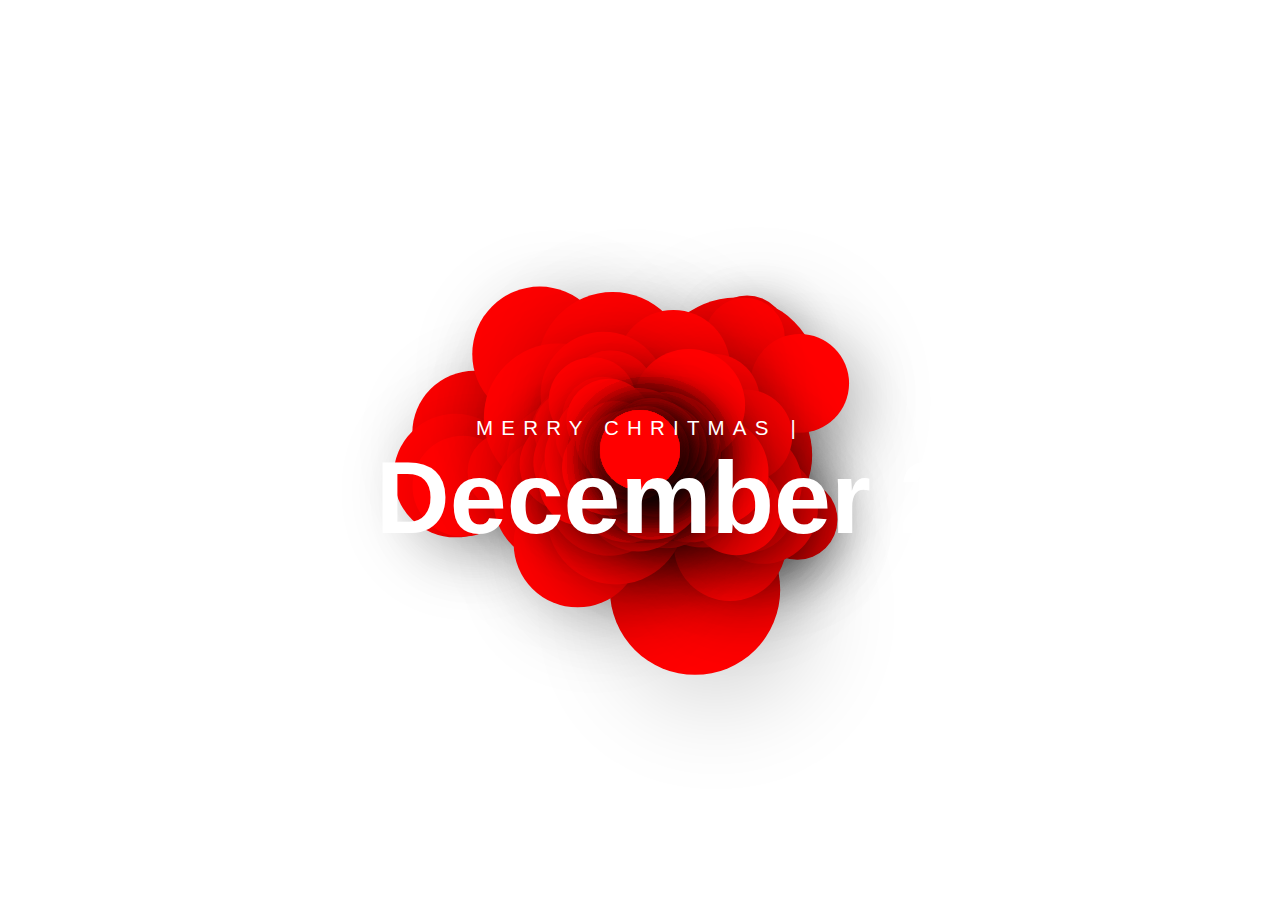
<file: index.html>
<!DOCTYPE html>
<html lang="en">
<head>
    <meta charset="UTF-8">
    <meta name="viewport" content="width=device-width, initial-scale=1.0">
    <title>Document</title>
    <link rel="stylesheet" href="css/animate.css">
   
</head>
<body>
    <div class="ani1">
        <div class="Ani1container">

            <div class="header">   
                <h2><span>Merry Chritmas  |</span><br> 25<sup>th</sup> December 2024</h2></div>
            
        </div>
    </div>
    <script src="css/anime.min.js"></script>
    <script>
        const container=document.querySelector('.Ani1container')
        for(var i=0;i<=100;i++){
            const blocks=document.createElement('div')
            blocks.classList.add('block')
            container.appendChild(blocks)
        }
        function animationBlocks(){

            anime({
                targets:'.block',
                translateX:function(){
                    return anime.random(-700,700)
                },
                translateY:function(){
                    return anime.random(-500,500)
                },
                scale:function(){
                    return anime.random(1,5)
                },
                backgroundColor: function() {
        return    "red"
    },
                easing:'linear',
                duration:3000,
                delay:anime.stagger(10),
                complete:animationBlocks
                

            })
        }
        animationBlocks()
    </script>
</body>
</html>
</file>
